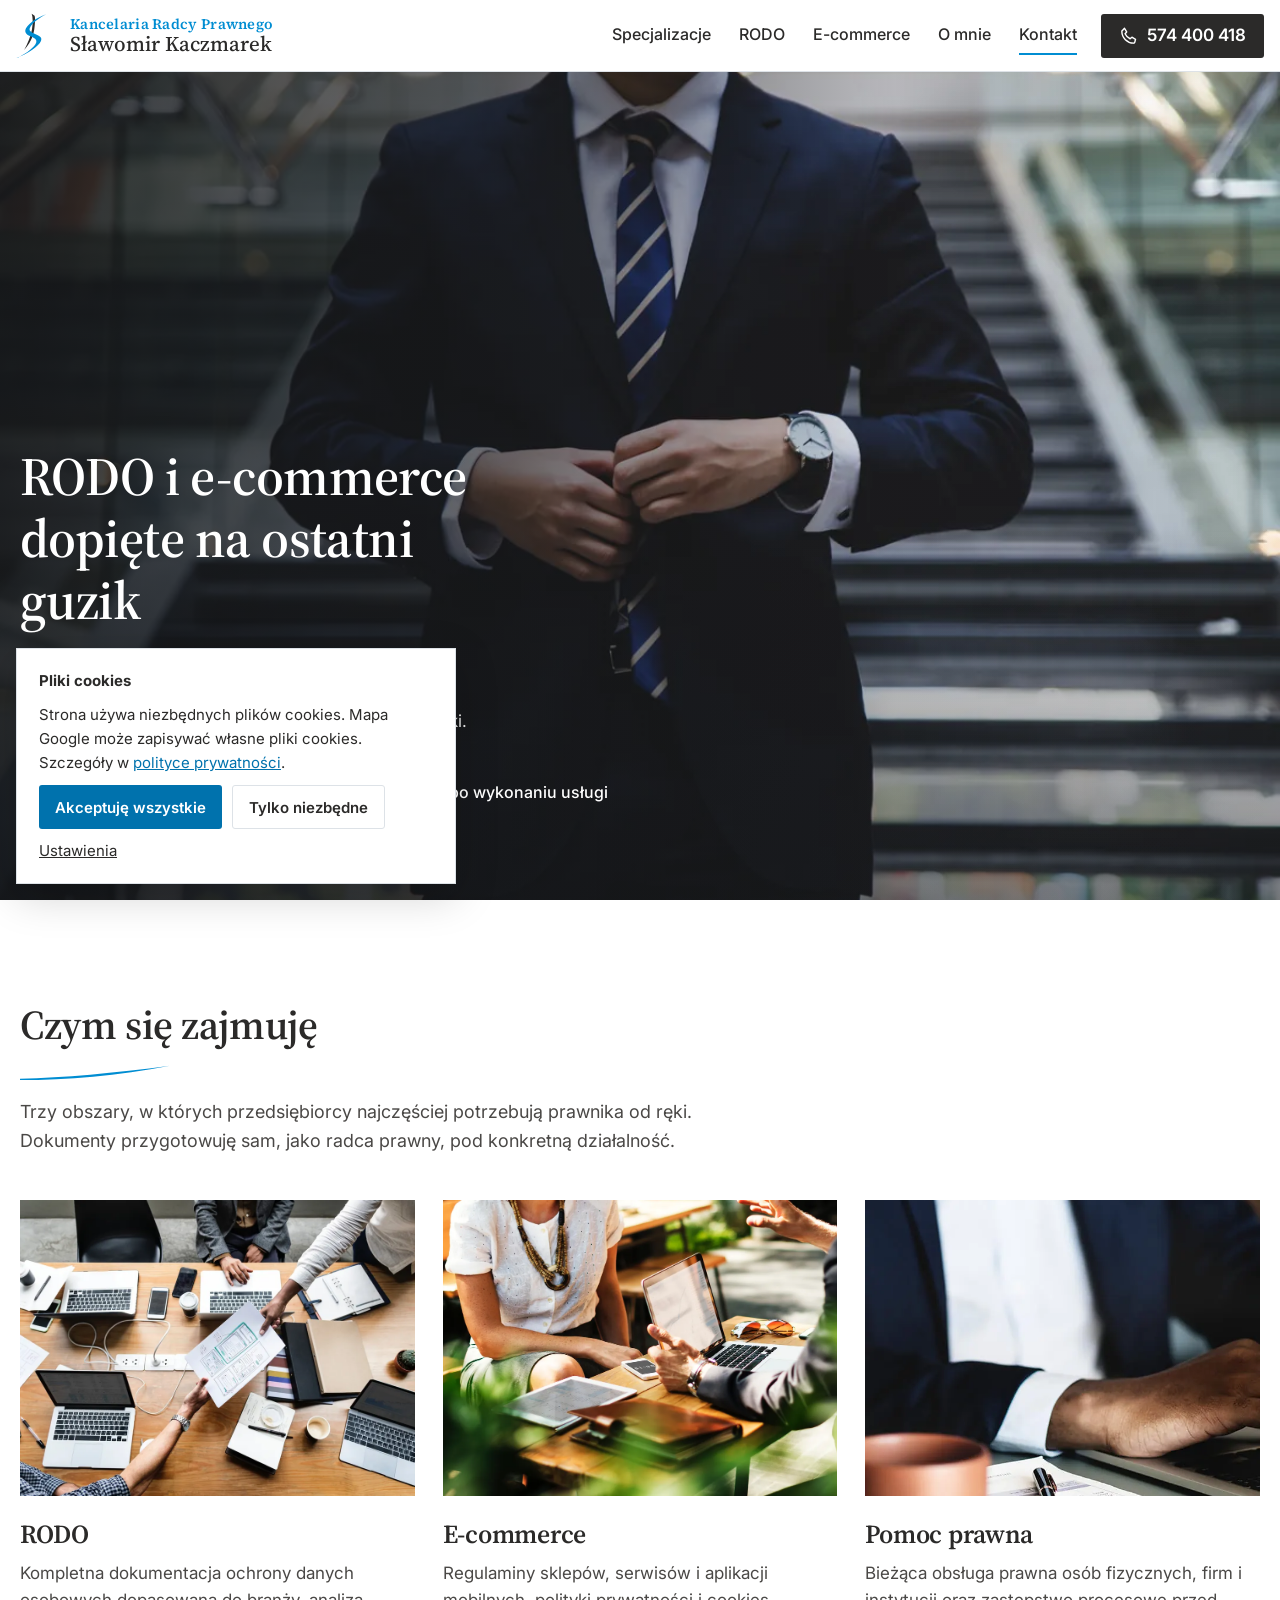
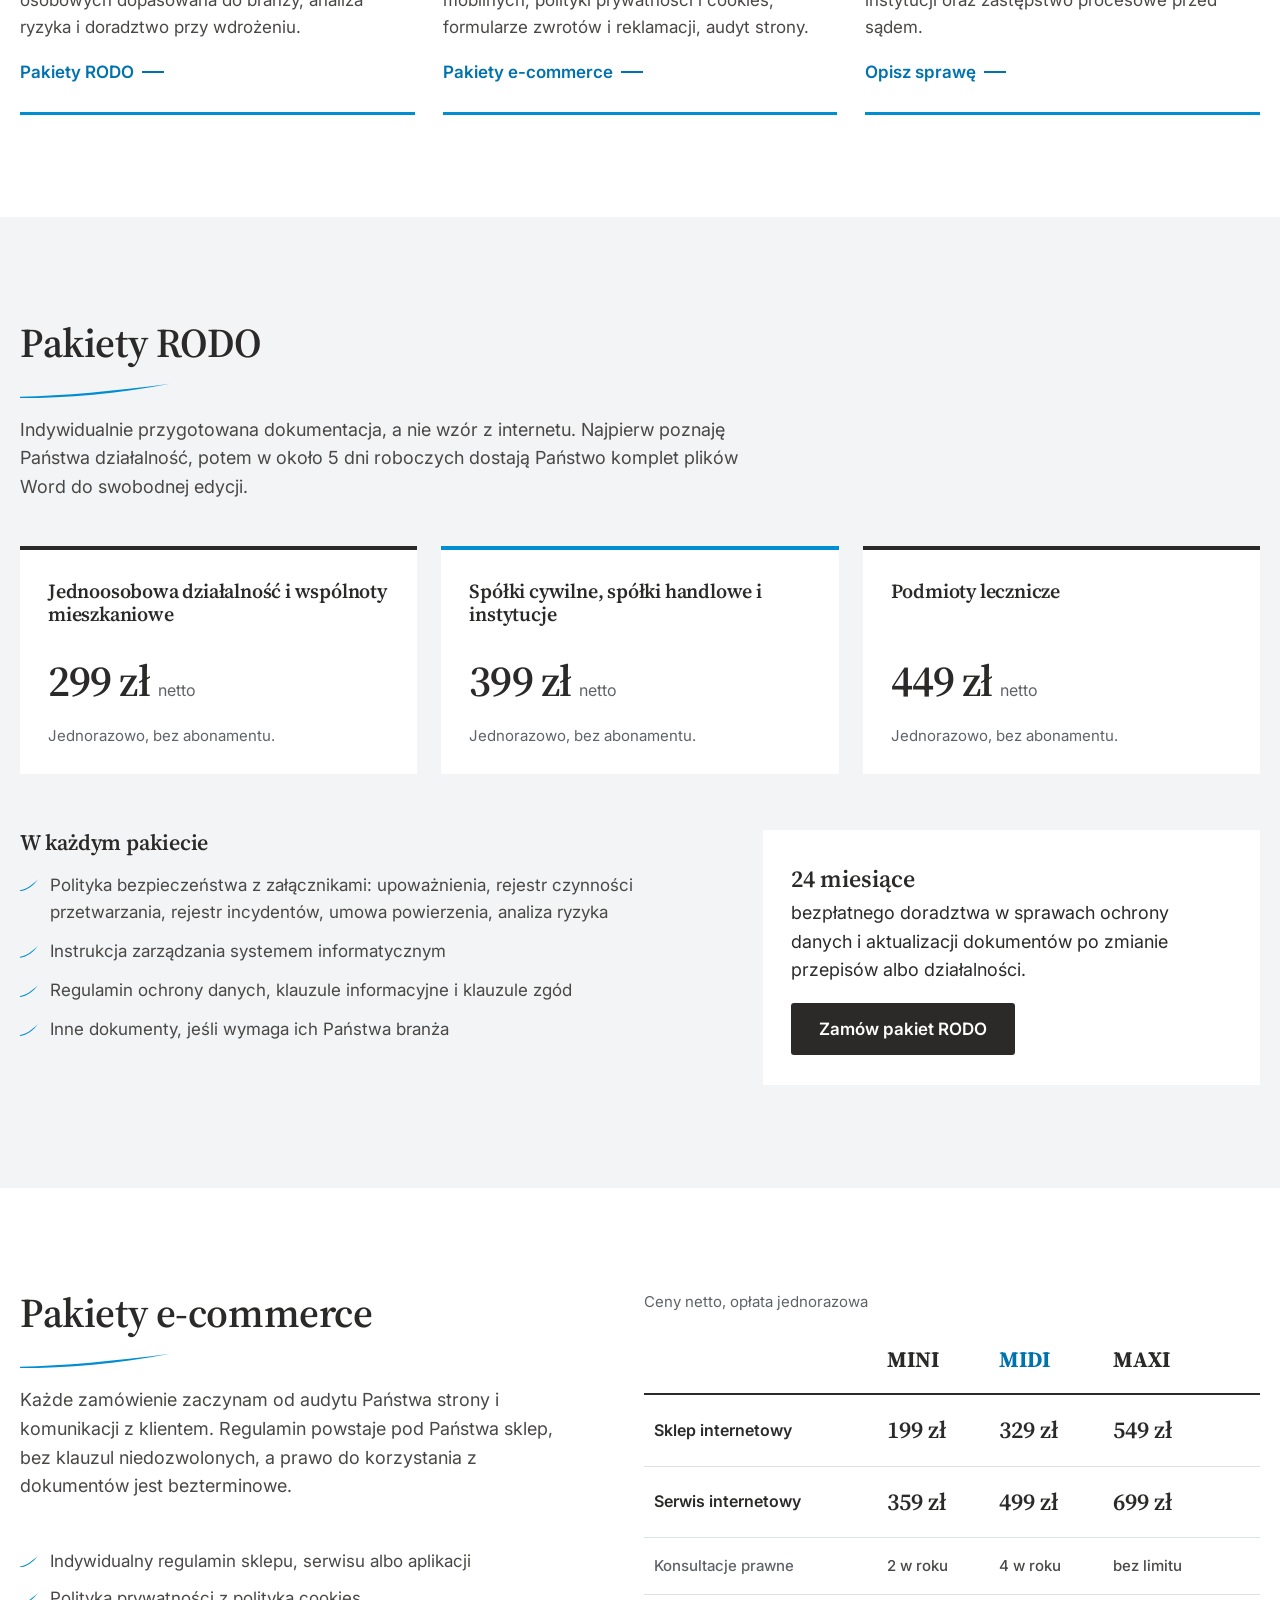
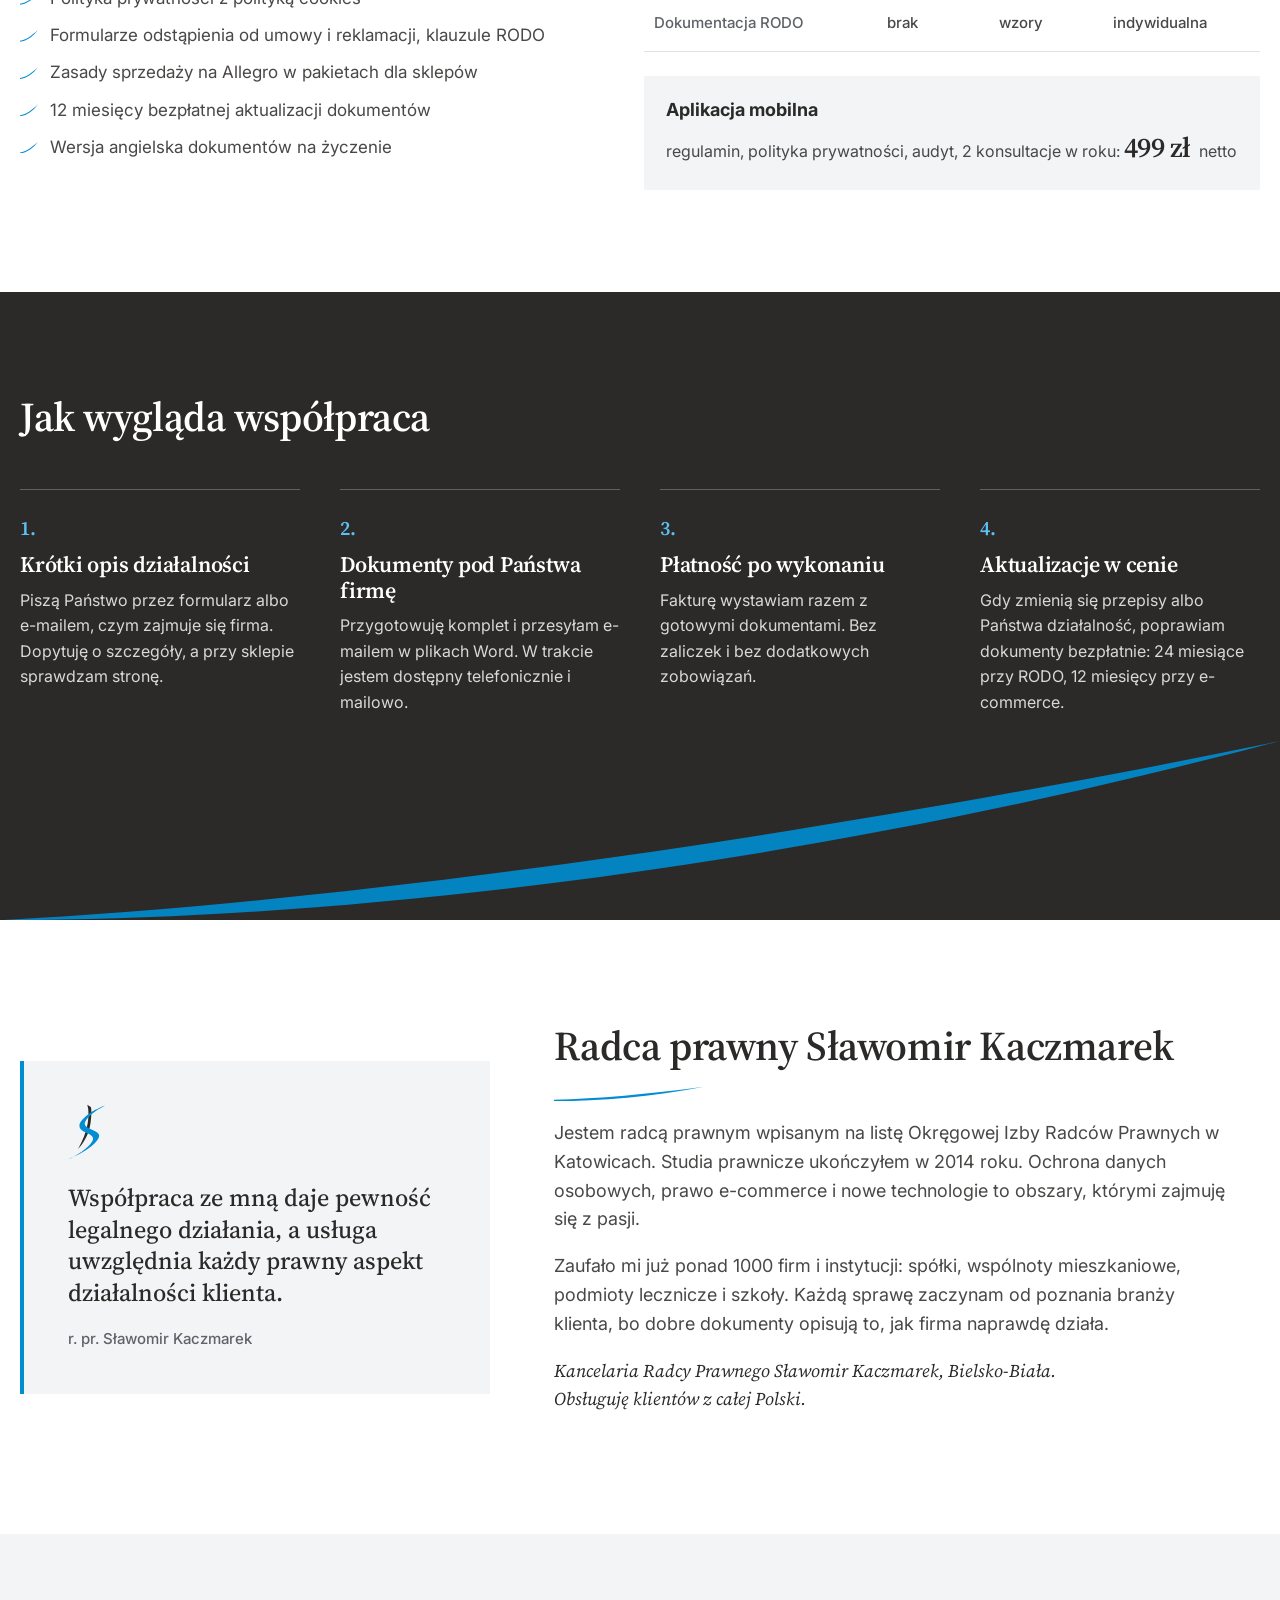
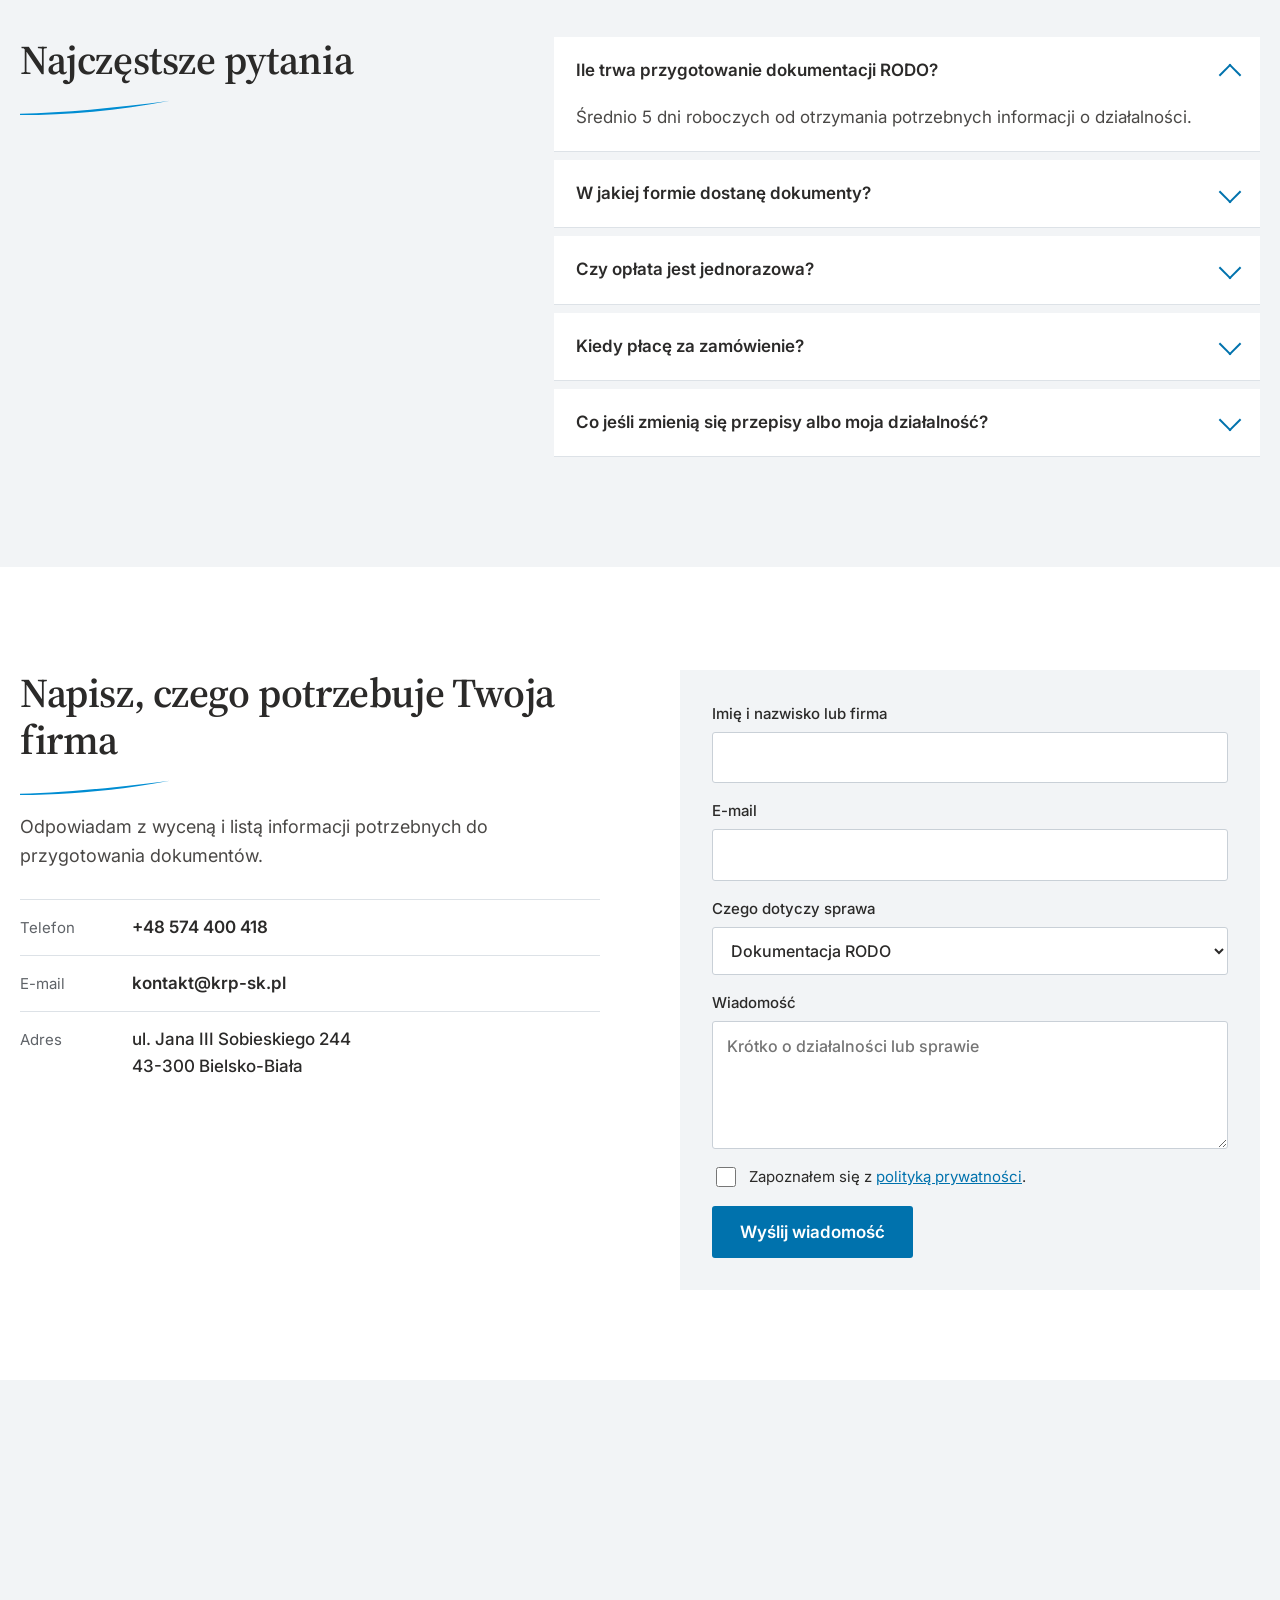
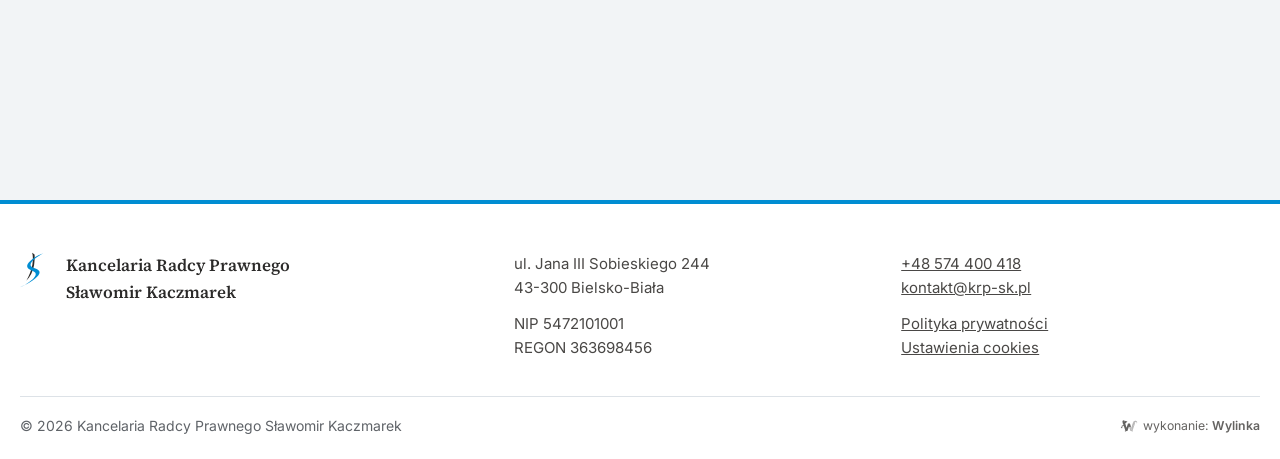
<file: index.html>
<!doctype html>
<html lang="pl">
<head>
<meta charset="utf-8">
<meta name="viewport" content="width=device-width, initial-scale=1">
<meta name="robots" content="noindex, nofollow">
<title>Kancelaria Radcy Prawnego Sławomir Kaczmarek - RODO i e-commerce, Bielsko-Biała</title>
<meta name="description" content="Radca prawny Sławomir Kaczmarek, Bielsko-Biała. Dokumentacja RODO, regulaminy sklepów, serwisów i aplikacji, bieżąca obsługa prawna firm z całej Polski.">
<meta name="theme-color" content="#2B2A29">
<link rel="icon" href="data:image/svg+xml,%3Csvg xmlns='http://www.w3.org/2000/svg' viewBox='0 0 550 561'%3E%3Cpath fill='%232B2A29' d='M196 2l36 24c9 14 8 92-4 172-17 104-62 186-126 256 44-80 84-170 98-258 12-78 12-150-4-194z'/%3E%3Cpath fill='%23008DD2' d='M378 10C300 50 196 118 172 184c-10 30 14 50 66 70 62 24 92 46 74 88C280 412 160 492 0 558l30-10c110-58 202-128 222-183 14-40-22-60-72-80-60-24-76-60-55-100C165 115 270 50 378 10z'/%3E%3C/svg%3E">
<link rel="preconnect" href="https://fonts.googleapis.com">
<link rel="preconnect" href="https://fonts.gstatic.com" crossorigin>
<link href="https://fonts.googleapis.com/css2?family=Inter:wght@400;500;600;700&family=Source+Serif+4:opsz,wght@8..60,500;8..60,600;8..60,700&display=swap" rel="stylesheet">
<link rel="preload" as="image" href="img/hero-mob.webp" media="(max-width: 760px)">
<link rel="preload" as="image" href="img/hero-2400.webp" media="(min-width: 761px)">
<link rel="stylesheet" href="style.css">
<style>
.wylinka-badge{display:inline-flex;align-items:center;gap:.4em;color:inherit;text-decoration:none;font-size:.875em;line-height:1;opacity:.85}
.wylinka-badge:hover,.wylinka-badge:focus-visible{opacity:1}
.wylinka-badge:focus-visible{outline:2px solid currentColor;outline-offset:3px;border-radius:2px}
.wylinka-badge svg{width:18px;height:18px;flex:none;overflow:visible}
.wylinka-badge b{font-weight:600}
.wylinka-badge .wy-old{opacity:.45;transform-origin:40px 30px;transition:transform .32s cubic-bezier(.3,.7,.4,1),opacity .32s ease-out}
.wylinka-badge .wy-pod{opacity:0;transition:opacity .2s ease-out .08s}
.wylinka-badge:hover .wy-old,.wylinka-badge:focus-visible .wy-old{transform:translate(9px,7px) rotate(9deg);opacity:0}
.wylinka-badge:hover .wy-pod,.wylinka-badge:focus-visible .wy-pod{opacity:1}
@media (prefers-reduced-motion:reduce){.wylinka-badge .wy-old,.wylinka-badge .wy-pod{transition:none}.wylinka-badge:hover .wy-old,.wylinka-badge:focus-visible .wy-old{transform:none;opacity:.45}.wylinka-badge:hover .wy-pod,.wylinka-badge:focus-visible .wy-pod{opacity:0}}
</style>
</head>
<body>
<svg width="0" height="0" style="position:absolute" aria-hidden="true">
  <defs>
    <symbol id="znak" viewBox="0 0 550 561">
      <path fill="#2B2A29" class="znak-k" d="M196 2l36 24c9 14 8 92-4 172-17 104-62 186-126 256 44-80 84-170 98-258 12-78 12-150-4-194z"/>
      <path fill="#008DD2" d="M378 10C300 50 196 118 172 184c-10 30 14 50 66 70 62 24 92 46 74 88C280 412 160 492 0 558l30-10c110-58 202-128 222-183 14-40-22-60-72-80-60-24-76-60-55-100C165 115 270 50 378 10z"/>
    </symbol>
    <symbol id="luk" viewBox="0 0 240 24"><path d="M0 22C70 20 150 13 240 1 156 17 76 24 0 24z" fill="currentColor"/></symbol>
  </defs>
</svg>

<header class="top" id="top">
  <div class="top-in">
    <a class="logo" href="#" aria-label="Kancelaria Radcy Prawnego Sławomir Kaczmarek, strona główna">
      <svg class="logo-znak" aria-hidden="true"><use href="#znak"/></svg>
      <span class="logo-txt"><span class="logo-1">Kancelaria Radcy Prawnego</span><span class="logo-2">Sławomir Kaczmarek</span></span>
    </a>
    <nav class="menu" id="menu" aria-label="Menu główne">
      <a href="#obszary">Specjalizacje</a>
      <a href="#rodo">RODO</a>
      <a href="#e-commerce">E-commerce</a>
      <a href="#o-mnie">O mnie</a>
      <a href="#kontakt">Kontakt</a>
      <a class="menu-tel" href="tel:+48574400418">574 400 418</a>
    </nav>
    <a class="top-tel" href="tel:+48574400418"><svg viewBox="0 0 24 24" aria-hidden="true"><path d="M6.6 2.8l2.6 4.3-1.9 2.2c1.2 2.7 3.3 4.8 6 6l2.2-1.9 4.3 2.6-.9 3.6c-.2.6-.8 1-1.4 1C9.8 20.4 3.6 14.2 3.4 6.5c0-.6.4-1.2 1-1.4z" fill="none" stroke="currentColor" stroke-width="1.7" stroke-linejoin="round"/></svg><span>574 400 418</span></a>
    <button class="burger" id="burger" aria-expanded="false" aria-controls="menu" aria-label="Otwórz menu"><span></span><span></span></button>
  </div>
</header>

<main>
<section class="hero" aria-labelledby="h1">
  <picture class="hero-foto">
    <source media="(max-width: 760px)" srcset="img/hero-mob.webp">
    <source media="(max-width: 1400px)" srcset="img/hero-1200.webp">
    <img src="img/hero-2400.webp" alt="Prawnik zapina marynarkę przed spotkaniem" width="2400" height="1600" fetchpriority="high">
  </picture>
  <div class="hero-in">
    <h1 id="h1">RODO i <span class="nw">e-commerce</span> dopięte na ostatni guzik</h1>
    <p class="lead">Radca prawny Sławomir Kaczmarek z Bielska-Białej. Dokumentacja RODO, regulaminy sklepów, serwisów i aplikacji oraz bieżąca obsługa prawna firm z całej Polski.</p>
    <div class="hero-cta">
      <a class="btn" id="hero-btn" href="#kontakt">Zapytaj o dokumenty</a>
      <p class="hero-note">Płatność dopiero po wykonaniu usługi</p>
    </div>
  </div>
</section>

<section class="obszary" id="obszary" aria-labelledby="h-obszary">
  <div class="wrap">
    <div class="sek-head">
      <h2 id="h-obszary">Czym się zajmuję</h2>
      <svg class="luk" aria-hidden="true"><use href="#luk"/></svg>
      <p>Trzy obszary, w których przedsiębiorcy najczęściej potrzebują prawnika od ręki. Dokumenty przygotowuję sam, jako radca prawny, pod konkretną działalność.</p>
    </div>
    <div class="karty" data-swipe>
      <article class="karta">
        <a href="#rodo" class="karta-foto"><img src="img/rodo.webp" alt="Dokumenty i laptopy na stole podczas pracy zespołu" width="1200" height="700" loading="lazy"></a>
        <div class="karta-tekst">
          <h3>RODO</h3>
          <p>Kompletna dokumentacja ochrony danych osobowych dopasowana do branży, analiza ryzyka i doradztwo przy wdrożeniu.</p>
          <a class="dalej" href="#rodo">Pakiety RODO</a>
        </div>
      </article>
      <article class="karta">
        <a href="#e-commerce" class="karta-foto"><img src="img/ecommerce.webp" alt="Rozmowa o sklepie internetowym przy laptopie" width="1200" height="763" loading="lazy"></a>
        <div class="karta-tekst">
          <h3>E-commerce</h3>
          <p>Regulaminy sklepów, serwisów i aplikacji mobilnych, polityki prywatności i cookies, formularze zwrotów i reklamacji, audyt strony.</p>
          <a class="dalej" href="#e-commerce">Pakiety e-commerce</a>
        </div>
      </article>
      <article class="karta">
        <a href="#kontakt" class="karta-foto"><img src="img/pomoc.webp" alt="Prawnik przy biurku z dokumentami" width="671" height="918" loading="lazy"></a>
        <div class="karta-tekst">
          <h3>Pomoc prawna</h3>
          <p>Bieżąca obsługa prawna osób fizycznych, firm i instytucji oraz zastępstwo procesowe przed sądem.</p>
          <a class="dalej" href="#kontakt">Opisz sprawę</a>
        </div>
      </article>
    </div>
  </div>
</section>

<section class="rodo" id="rodo" aria-labelledby="h-rodo">
  <div class="wrap">
    <div class="sek-head">
      <h2 id="h-rodo">Pakiety RODO</h2>
      <svg class="luk" aria-hidden="true"><use href="#luk"/></svg>
      <p>Indywidualnie przygotowana dokumentacja, a nie wzór z internetu. Najpierw poznaję Państwa działalność, potem w około 5 dni roboczych dostają Państwo komplet plików Word do swobodnej edycji.</p>
    </div>
    <div class="pakiety">
      <article class="pakiet">
        <h3>Jednoosobowa działalność i wspólnoty mieszkaniowe</h3>
        <p class="cena"><span class="kw">299 zł</span> netto</p>
        <p>Jednorazowo, bez abonamentu.</p>
      </article>
      <article class="pakiet">
        <h3>Spółki cywilne, spółki handlowe i instytucje</h3>
        <p class="cena"><span class="kw">399 zł</span> netto</p>
        <p>Jednorazowo, bez abonamentu.</p>
      </article>
      <article class="pakiet">
        <h3>Podmioty lecznicze</h3>
        <p class="cena"><span class="kw">449 zł</span> netto</p>
        <p>Jednorazowo, bez abonamentu.</p>
      </article>
    </div>
    <div class="rodo-dol">
      <div>
        <h3>W każdym pakiecie</h3>
        <ul class="lista">
          <li>Polityka bezpieczeństwa z załącznikami: upoważnienia, rejestr czynności przetwarzania, rejestr incydentów, umowa powierzenia, analiza ryzyka</li>
          <li>Instrukcja zarządzania systemem informatycznym</li>
          <li>Regulamin ochrony danych, klauzule informacyjne i klauzule zgód</li>
          <li>Inne dokumenty, jeśli wymaga ich Państwa branża</li>
        </ul>
      </div>
      <div class="plus">
        <p><strong>24 miesiące</strong> bezpłatnego doradztwa w sprawach ochrony danych i aktualizacji dokumentów po zmianie przepisów albo działalności.</p>
        <a class="btn btn-ciemny" href="#kontakt">Zamów pakiet RODO</a>
      </div>
    </div>
  </div>
</section>

<section class="ecom" id="e-commerce" aria-labelledby="h-ecom">
  <div class="wrap ecom-in">
    <div class="sek-head">
      <h2 id="h-ecom">Pakiety e-commerce</h2>
      <svg class="luk" aria-hidden="true"><use href="#luk"/></svg>
      <p>Każde zamówienie zaczynam od audytu Państwa strony i komunikacji z klientem. Regulamin powstaje pod Państwa sklep, bez klauzul niedozwolonych, a prawo do korzystania z dokumentów jest bezterminowe.</p>
    </div>
    <div class="tabela-box">
      <table class="tabela">
        <caption>Ceny netto, opłata jednorazowa</caption>
        <thead><tr><th scope="col"></th><th scope="col">MINI</th><th scope="col">MIDI</th><th scope="col">MAXI</th></tr></thead>
        <tbody>
          <tr><th scope="row">Sklep internetowy</th><td>199 zł</td><td>329 zł</td><td>549 zł</td></tr>
          <tr><th scope="row">Serwis internetowy</th><td>359 zł</td><td>499 zł</td><td>699 zł</td></tr>
          <tr class="maly"><th scope="row">Konsultacje prawne</th><td>2 w roku</td><td>4 w roku</td><td>bez limitu</td></tr>
          <tr class="maly"><th scope="row">Dokumentacja RODO</th><td>brak</td><td>wzory</td><td>indywidualna</td></tr>
        </tbody>
      </table>
      <p class="aplikacja"><strong>Aplikacja mobilna</strong> regulamin, polityka prywatności, audyt, 2 konsultacje w roku: <span class="kw">499 zł</span> netto</p>
    </div>
    <ul class="lista lista-2">
      <li>Indywidualny regulamin sklepu, serwisu albo aplikacji</li>
      <li>Polityka prywatności z polityką cookies</li>
      <li>Formularze odstąpienia od umowy i reklamacji, klauzule RODO</li>
      <li>Zasady sprzedaży na Allegro w pakietach dla sklepów</li>
      <li>12 miesięcy bezpłatnej aktualizacji dokumentów</li>
      <li>Wersja angielska dokumentów na życzenie</li>
    </ul>
  </div>
</section>

<section class="wspolpraca" id="wspolpraca" aria-labelledby="h-wsp">
  <svg class="wsp-luk" viewBox="0 0 1600 300" preserveAspectRatio="none" aria-hidden="true"><path d="M0 300C420 270 980 170 1600 0 1010 210 440 300 0 300z" fill="#008DD2"/></svg>
  <div class="wrap wsp-in">
    <h2 id="h-wsp">Jak wygląda współpraca</h2>
    <ol class="kroki">
      <li><h3>Krótki opis działalności</h3><p>Piszą Państwo przez formularz albo e-mailem, czym zajmuje się firma. Dopytuję o szczegóły, a przy sklepie sprawdzam stronę.</p></li>
      <li><h3>Dokumenty pod Państwa firmę</h3><p>Przygotowuję komplet i przesyłam e-mailem w plikach Word. W trakcie jestem dostępny telefonicznie i mailowo.</p></li>
      <li><h3>Płatność po wykonaniu</h3><p>Fakturę wystawiam razem z gotowymi dokumentami. Bez zaliczek i bez dodatkowych zobowiązań.</p></li>
      <li><h3>Aktualizacje w cenie</h3><p>Gdy zmienią się przepisy albo Państwa działalność, poprawiam dokumenty bezpłatnie: 24 miesiące przy RODO, 12 miesięcy przy e-commerce.</p></li>
    </ol>
  </div>
</section>

<section class="omnie" id="o-mnie" aria-labelledby="h-omnie">
  <div class="wrap omnie-in">
    <figure class="omnie-cytat">
      <svg class="cyt-znak" aria-hidden="true"><use href="#znak"/></svg>
      <blockquote>Współpraca ze mną daje pewność legalnego działania, a usługa uwzględnia każdy prawny aspekt działalności klienta.</blockquote>
      <figcaption>r. pr. Sławomir Kaczmarek</figcaption>
    </figure>
    <div class="omnie-tekst">
      <h2 id="h-omnie">Radca prawny Sławomir Kaczmarek</h2>
      <svg class="luk" aria-hidden="true"><use href="#luk"/></svg>
      <p>Jestem radcą prawnym wpisanym na listę Okręgowej Izby Radców Prawnych w Katowicach. Studia prawnicze ukończyłem w 2014 roku. Ochrona danych osobowych, prawo e-commerce i nowe technologie to obszary, którymi zajmuję się z pasji.</p>
      <p>Zaufało mi już ponad 1000 firm i instytucji: spółki, wspólnoty mieszkaniowe, podmioty lecznicze i szkoły. Każdą sprawę zaczynam od poznania branży klienta, bo dobre dokumenty opisują to, jak firma naprawdę działa.</p>
      <p class="podpis">Kancelaria Radcy Prawnego Sławomir Kaczmarek, Bielsko-Biała. Obsługuję klientów z całej Polski.</p>
    </div>
  </div>
</section>

<section class="pytania" id="pytania" aria-labelledby="h-pyt">
  <div class="wrap pyt-in">
    <div class="sek-head">
      <h2 id="h-pyt">Najczęstsze pytania</h2>
      <svg class="luk" aria-hidden="true"><use href="#luk"/></svg>
    </div>
    <div class="faq">
      <details open><summary>Ile trwa przygotowanie dokumentacji RODO?</summary><p>Średnio 5 dni roboczych od otrzymania potrzebnych informacji o działalności.</p></details>
      <details><summary>W jakiej formie dostanę dokumenty?</summary><p>E-mailem, w plikach Word, które można swobodnie edytować.</p></details>
      <details><summary>Czy opłata jest jednorazowa?</summary><p>Tak. Płacą Państwo tylko kwotę z oferty, bez abonamentu i innych zobowiązań.</p></details>
      <details><summary>Kiedy płacę za zamówienie?</summary><p>Po realizacji, na podstawie faktury przesłanej razem z gotowym kompletem dokumentów.</p></details>
      <details><summary>Co jeśli zmienią się przepisy albo moja działalność?</summary><p>Dokumentacja RODO jest objęta 24-miesięczną bezpłatną aktualizacją, dokumenty e-commerce 12-miesięczną, z możliwością przedłużenia.</p></details>
    </div>
  </div>
</section>

<section class="kontakt" id="kontakt" aria-labelledby="h-kontakt">
  <div class="wrap kontakt-in">
    <div class="kontakt-dane">
      <h2 id="h-kontakt">Napisz, czego potrzebuje Twoja firma</h2>
      <svg class="luk" aria-hidden="true"><use href="#luk"/></svg>
      <p>Odpowiadam z wyceną i listą informacji potrzebnych do przygotowania dokumentów.</p>
      <dl class="dane">
        <div><dt>Telefon</dt><dd><a href="tel:+48574400418">+48 574 400 418</a></dd></div>
        <div><dt>E-mail</dt><dd><a href="mailto:kontakt@krp-sk.pl">kontakt@krp-sk.pl</a></dd></div>
        <div><dt>Adres</dt><dd>ul. Jana III Sobieskiego 244<br>43-300 Bielsko-Biała</dd></div>
      </dl>
    </div>
    <form class="form" id="form" novalidate>
      <label>Imię i nazwisko lub firma<input type="text" name="imie" autocomplete="name" required></label>
      <label>E-mail<input type="email" name="email" autocomplete="email" required></label>
      <label>Czego dotyczy sprawa
        <select name="temat"><option>Dokumentacja RODO</option><option>Regulamin sklepu lub serwisu</option><option>Regulamin aplikacji mobilnej</option><option>Bieżąca obsługa prawna</option><option>Inna sprawa</option></select>
      </label>
      <label>Wiadomość<textarea name="wiadomosc" rows="4" placeholder="Krótko o działalności lub sprawie"></textarea></label>
      <label class="zgoda"><input type="checkbox" required> <span>Zapoznałem się z <a href="polityka-prywatnosci.html">polityką prywatności</a>.</span></label>
      <button class="btn" type="submit">Wyślij wiadomość</button>
      <p class="form-info" id="form-info" role="status" hidden></p>
    </form>
  </div>
  <div class="mapa" id="mapa">
    <iframe id="mapa-iframe" title="Mapa dojazdu: ul. Jana III Sobieskiego 244, Bielsko-Biała" src="https://www.google.com/maps?q=ul.+Jana+III+Sobieskiego+244,+43-300+Bielsko-Bia%C5%82a&amp;output=embed" referrerpolicy="no-referrer-when-downgrade"></iframe>
  </div>
</section>
</main>

<footer class="stopka">
  <div class="wrap stopka-in">
    <div class="st-firma">
      <svg class="st-znak" aria-hidden="true"><use href="#znak"/></svg>
      <p><strong>Kancelaria Radcy Prawnego<br>Sławomir Kaczmarek</strong></p>
    </div>
    <div class="st-kol">
      <p>ul. Jana III Sobieskiego 244<br>43-300 Bielsko-Biała</p>
      <p>NIP 5472101001<br>REGON 363698456</p>
    </div>
    <div class="st-kol">
      <p><a href="tel:+48574400418">+48 574 400 418</a><br><a href="mailto:kontakt@krp-sk.pl">kontakt@krp-sk.pl</a></p>
      <p><a href="polityka-prywatnosci.html">Polityka prywatności</a><br><button type="button" class="link-btn" id="cookies-ust">Ustawienia cookies</button></p>
    </div>
  </div>
  <div class="wrap stopka-dol">
    <span>© <span id="rok">2026</span> Kancelaria Radcy Prawnego Sławomir Kaczmarek</span>
    <a class="wylinka-badge" href="https://wylinka.pl/?utm_source=krp-sk.pl&amp;utm_medium=stopka&amp;utm_campaign=wykonanie" rel="noopener" title="Strona wykonana przez Wylinka"><svg viewBox="0 0 64 64" aria-hidden="true" focusable="false" fill="currentColor"><path d="M9.8 22.8l-1.2-7.9 2.2-3.7 15.5 4.6-.5 1.5-7.2 5.5 4.7 15.6 5-15.6 7 0 4.1 12.7-4.2-.9-2.6 1.8-.8-2.2-5.3 15.6-4.3 0 .4 .2-2.1 2.8-1.3-1.1 1.1-1.4-3.1 .2-.1-1.7 2.2-.1-5.7-16.5-4.8 .6-.8 3.1 0 .5-.3 .5 .8 2.2-1.6 .5-.4-1.3-.8 1.6-1.5-.8 .8-1.6-1.4 .6-.6-1.6 2.3-.8 .2-.4 1.3-4.8 5.9-.8-2.4-6.9zM15.2 13.7l-.1-.4-.4 .8-.1 .8 .1 1 .1 .4 .3 .7 .3-.9 .1-.7 0-.8z"/><path class="wy-pod" d="M37.1 49.8l-4.5-13.3 2.6-1.8 4.2 .9 .9 2.8 3-9.7 0-.5 .1-.8 3.2-8.4 .5-1 .6-1 .9-1.1 1.3-1 1.1-.7 1.4-.5 1.4-.3 .7 0 .9 0 1.2 .3 1.4 .6 .8 .5 .7 .7 .6 .7 .5 .9 .3 .9 .1 .9 0 .8-.2 .9-.5 .9-.5 .6-.7 .5-.7 .3-.1-.1 0-.1 .5-.5 .3-.7 .2-.5 0-.6-.1-.6-.3-.7-.4-.5-.4-.4-.5-.3-.6-.3-.7 0-.7 .1-.6 .1-.5 .4-.5 .5-.3 .5-.2 .7-.1 1.5-1.4 5.1-.8 3.3-.3 .7-.5 .7-6 17.5 1.9 .1-.1 1.7-3.1-.2 1.1 1.4-1.3 1.1-2.1-2.8 .4-.2z"/><path class="wy-old" d="M40.8 50l.4-.2-4.1 0-4.2-12.5 2.5-1.7 4.3 .9 .6 1.9 .6-1.6 0-.3 2.4-7.8 0-.5 .1-.8 3.2-8.4 .4-.8 .6-.9 .9-1.2 .9-.9 1.3-.8 1.4-.6 1.2-.3 1.4-.1 1.3 .1 .6 .2 .8 .3 1.1 .6 .9 .7 .7 .9 .5 .9 .3 .9 .1 1.1-.1 .9-.3 .9-.4 .7-.6 .7-.6 .4-.6 .2-.1-.1 0-.1 .5-.5 .3-.7 .2-.5 0-.5-.1-.6-.2-.6-.3-.5-.4-.5-.5-.3-.6-.3-.7-.1-.6 0-.6 .1-.6 .3-.6 .5-.3 .4-.2 .5-.1 .5-.1 1.5-1.4 5.1-.8 3.3-.3 .7-.5 .7-6 17.5 1.9 .1-.1 1.7-3.1-.2 1.1 1.4-1.3 1.1zM49.6 17.1l.6 1.7-1.5 1.9 .4 .4 1.8-2.1-.7-2.1zM48.1 28.3l.5 1.8-1.7 1.8 .4 .4 1.9-2-.6-2.2zM37.9 41.7l1.7-1.5-.4-.4-1.7 1.4zM42.6 38.7l-1.5 2.8 1.1 2-1.3 2.6 .5 .2 1.5-2.8-1.1-2 1.4-2.5z"/></svg><span>wykonanie: <b>Wylinka</b></span></a>
  </div>
</footer>

<div class="mob-pasek" id="mob-pasek" aria-hidden="true">
  <a href="tel:+48574400418" tabindex="-1">Zadzwoń</a>
  <a href="#kontakt" class="mp-btn" tabindex="-1">Zapytaj o dokumenty</a>
</div>

<div class="cookies" id="cookies" role="dialog" aria-labelledby="ck-h" hidden>
  <p id="ck-h"><strong>Pliki cookies</strong></p>
  <p>Strona używa niezbędnych plików cookies. Mapa Google może zapisywać własne pliki cookies. Szczegóły w <a href="polityka-prywatnosci.html#cookies">polityce prywatności</a>.</p>
  <div class="ck-opcje" id="ck-opcje" hidden>
    <label><input type="checkbox" checked disabled> Niezbędne</label>
    <label><input type="checkbox" id="ck-zew" checked> Zewnętrzne (mapa Google)</label>
  </div>
  <div class="ck-btn">
    <button type="button" class="btn" id="ck-all">Akceptuję wszystkie</button>
    <button type="button" class="btn btn-jasny" id="ck-min">Tylko niezbędne</button>
    <button type="button" class="link-btn" id="ck-set">Ustawienia</button>
  </div>
</div>

<script src="app.js" defer></script>
</body>
</html>
</file>
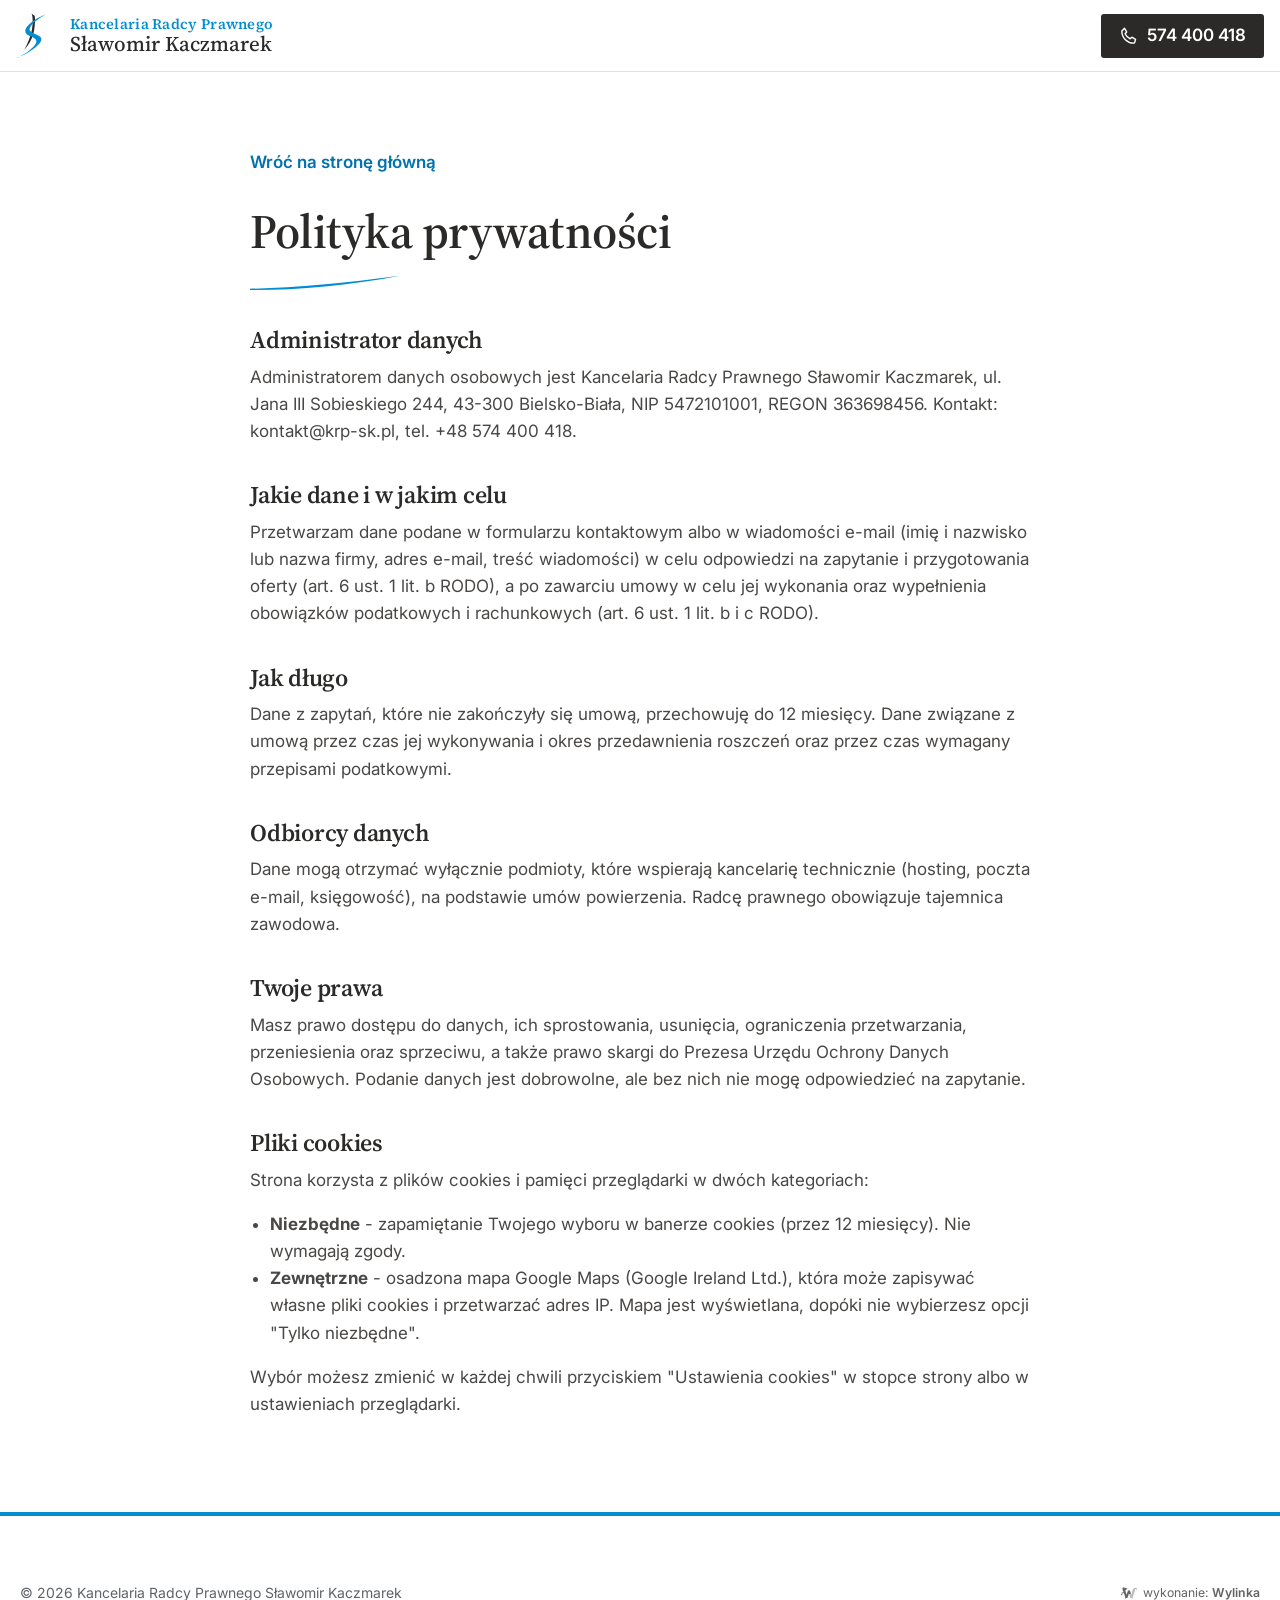
<file: polityka-prywatnosci.html>
<!doctype html>
<html lang="pl">
<head>
<meta charset="utf-8">
<meta name="viewport" content="width=device-width, initial-scale=1">
<meta name="robots" content="noindex, nofollow">
<title>Polityka prywatności - Kancelaria Radcy Prawnego Sławomir Kaczmarek</title>
<link rel="icon" href="data:image/svg+xml,%3Csvg xmlns='http://www.w3.org/2000/svg' viewBox='0 0 550 561'%3E%3Cpath fill='%232B2A29' d='M196 2l36 24c9 14 8 92-4 172-17 104-62 186-126 256 44-80 84-170 98-258 12-78 12-150-4-194z'/%3E%3Cpath fill='%23008DD2' d='M378 10C300 50 196 118 172 184c-10 30 14 50 66 70 62 24 92 46 74 88C280 412 160 492 0 558l30-10c110-58 202-128 222-183 14-40-22-60-72-80-60-24-76-60-55-100C165 115 270 50 378 10z'/%3E%3C/svg%3E">
<link rel="preconnect" href="https://fonts.googleapis.com">
<link rel="preconnect" href="https://fonts.gstatic.com" crossorigin>
<link href="https://fonts.googleapis.com/css2?family=Inter:wght@400;500;600;700&family=Source+Serif+4:opsz,wght@8..60,500;8..60,600;8..60,700&display=swap" rel="stylesheet">
<link rel="stylesheet" href="style.css">
<style>
.doc{padding:clamp(48px,6vw,88px) 0}
.doc .wrap{max-width:780px}
.doc h1{font-size:clamp(32px,4vw,48px);margin-bottom:8px}
.doc h2{font-size:24px;margin:36px 0 10px}
.doc p,.doc li{color:var(--ink-2)}
.doc ul{padding-left:20px}
.wroc{display:inline-block;margin-bottom:28px;font-weight:600;text-decoration:none}
</style>
<style>
.wylinka-badge{display:inline-flex;align-items:center;gap:.4em;color:inherit;text-decoration:none;font-size:.875em;line-height:1;opacity:.85}
.wylinka-badge:hover,.wylinka-badge:focus-visible{opacity:1}
.wylinka-badge:focus-visible{outline:2px solid currentColor;outline-offset:3px;border-radius:2px}
.wylinka-badge svg{width:18px;height:18px;flex:none;overflow:visible}
.wylinka-badge b{font-weight:600}
.wylinka-badge .wy-old{opacity:.45;transform-origin:40px 30px;transition:transform .32s cubic-bezier(.3,.7,.4,1),opacity .32s ease-out}
.wylinka-badge .wy-pod{opacity:0;transition:opacity .2s ease-out .08s}
.wylinka-badge:hover .wy-old,.wylinka-badge:focus-visible .wy-old{transform:translate(9px,7px) rotate(9deg);opacity:0}
.wylinka-badge:hover .wy-pod,.wylinka-badge:focus-visible .wy-pod{opacity:1}
@media (prefers-reduced-motion:reduce){.wylinka-badge .wy-old,.wylinka-badge .wy-pod{transition:none}.wylinka-badge:hover .wy-old,.wylinka-badge:focus-visible .wy-old{transform:none;opacity:.45}.wylinka-badge:hover .wy-pod,.wylinka-badge:focus-visible .wy-pod{opacity:0}}
</style>
</head>
<body>
<svg width="0" height="0" style="position:absolute" aria-hidden="true"><defs>
  <symbol id="znak" viewBox="0 0 550 561"><path fill="#2B2A29" d="M196 2l36 24c9 14 8 92-4 172-17 104-62 186-126 256 44-80 84-170 98-258 12-78 12-150-4-194z"/><path fill="#008DD2" d="M378 10C300 50 196 118 172 184c-10 30 14 50 66 70 62 24 92 46 74 88C280 412 160 492 0 558l30-10c110-58 202-128 222-183 14-40-22-60-72-80-60-24-76-60-55-100C165 115 270 50 378 10z"/></symbol>
  <symbol id="luk" viewBox="0 0 240 24"><path d="M0 22C70 20 150 13 240 1 156 17 76 24 0 24z" fill="currentColor"/></symbol>
</defs></svg>
<header class="top">
  <div class="top-in">
    <a class="logo" href="index.html" aria-label="Kancelaria Radcy Prawnego Sławomir Kaczmarek, strona główna">
      <svg class="logo-znak" aria-hidden="true"><use href="#znak"/></svg>
      <span class="logo-txt"><span class="logo-1">Kancelaria Radcy Prawnego</span><span class="logo-2">Sławomir Kaczmarek</span></span>
    </a>
    <a class="top-tel" href="tel:+48574400418" style="margin-left:auto"><svg viewBox="0 0 24 24" aria-hidden="true"><path d="M6.6 2.8l2.6 4.3-1.9 2.2c1.2 2.7 3.3 4.8 6 6l2.2-1.9 4.3 2.6-.9 3.6c-.2.6-.8 1-1.4 1C9.8 20.4 3.6 14.2 3.4 6.5c0-.6.4-1.2 1-1.4z" fill="none" stroke="currentColor" stroke-width="1.7" stroke-linejoin="round"/></svg><span>574 400 418</span></a>
  </div>
</header>
<main class="doc">
  <div class="wrap">
    <a class="wroc" href="index.html">Wróć na stronę główną</a>
    <h1>Polityka prywatności</h1>
    <svg class="luk" aria-hidden="true"><use href="#luk"/></svg>
    <h2>Administrator danych</h2>
    <p>Administratorem danych osobowych jest Kancelaria Radcy Prawnego Sławomir Kaczmarek, ul. Jana III Sobieskiego 244, 43-300 Bielsko-Biała, NIP 5472101001, REGON 363698456. Kontakt: kontakt@krp-sk.pl, tel. +48 574 400 418.</p>
    <h2>Jakie dane i w jakim celu</h2>
    <p>Przetwarzam dane podane w formularzu kontaktowym albo w wiadomości e-mail (imię i nazwisko lub nazwa firmy, adres e-mail, treść wiadomości) w celu odpowiedzi na zapytanie i przygotowania oferty (art. 6 ust. 1 lit. b RODO), a po zawarciu umowy w celu jej wykonania oraz wypełnienia obowiązków podatkowych i rachunkowych (art. 6 ust. 1 lit. b i c RODO).</p>
    <h2>Jak długo</h2>
    <p>Dane z zapytań, które nie zakończyły się umową, przechowuję do 12 miesięcy. Dane związane z umową przez czas jej wykonywania i okres przedawnienia roszczeń oraz przez czas wymagany przepisami podatkowymi.</p>
    <h2>Odbiorcy danych</h2>
    <p>Dane mogą otrzymać wyłącznie podmioty, które wspierają kancelarię technicznie (hosting, poczta e-mail, księgowość), na podstawie umów powierzenia. Radcę prawnego obowiązuje tajemnica zawodowa.</p>
    <h2>Twoje prawa</h2>
    <p>Masz prawo dostępu do danych, ich sprostowania, usunięcia, ograniczenia przetwarzania, przeniesienia oraz sprzeciwu, a także prawo skargi do Prezesa Urzędu Ochrony Danych Osobowych. Podanie danych jest dobrowolne, ale bez nich nie mogę odpowiedzieć na zapytanie.</p>
    <h2 id="cookies">Pliki cookies</h2>
    <p>Strona korzysta z plików cookies i pamięci przeglądarki w dwóch kategoriach:</p>
    <ul>
      <li><strong>Niezbędne</strong> - zapamiętanie Twojego wyboru w banerze cookies (przez 12 miesięcy). Nie wymagają zgody.</li>
      <li><strong>Zewnętrzne</strong> - osadzona mapa Google Maps (Google Ireland Ltd.), która może zapisywać własne pliki cookies i przetwarzać adres IP. Mapa jest wyświetlana, dopóki nie wybierzesz opcji "Tylko niezbędne".</li>
    </ul>
    <p>Wybór możesz zmienić w każdej chwili przyciskiem "Ustawienia cookies" w stopce strony albo w ustawieniach przeglądarki.</p>
  </div>
</main>
<footer class="stopka">
  <div class="wrap stopka-dol" style="border-top:0;margin-top:0">
    <span>© <span id="rok">2026</span> Kancelaria Radcy Prawnego Sławomir Kaczmarek</span>
    <a class="wylinka-badge" href="https://wylinka.pl/?utm_source=krp-sk.pl&amp;utm_medium=stopka&amp;utm_campaign=wykonanie" rel="noopener" title="Strona wykonana przez Wylinka"><svg viewBox="0 0 64 64" aria-hidden="true" focusable="false" fill="currentColor"><path d="M9.8 22.8l-1.2-7.9 2.2-3.7 15.5 4.6-.5 1.5-7.2 5.5 4.7 15.6 5-15.6 7 0 4.1 12.7-4.2-.9-2.6 1.8-.8-2.2-5.3 15.6-4.3 0 .4 .2-2.1 2.8-1.3-1.1 1.1-1.4-3.1 .2-.1-1.7 2.2-.1-5.7-16.5-4.8 .6-.8 3.1 0 .5-.3 .5 .8 2.2-1.6 .5-.4-1.3-.8 1.6-1.5-.8 .8-1.6-1.4 .6-.6-1.6 2.3-.8 .2-.4 1.3-4.8 5.9-.8-2.4-6.9zM15.2 13.7l-.1-.4-.4 .8-.1 .8 .1 1 .1 .4 .3 .7 .3-.9 .1-.7 0-.8z"/><path class="wy-pod" d="M37.1 49.8l-4.5-13.3 2.6-1.8 4.2 .9 .9 2.8 3-9.7 0-.5 .1-.8 3.2-8.4 .5-1 .6-1 .9-1.1 1.3-1 1.1-.7 1.4-.5 1.4-.3 .7 0 .9 0 1.2 .3 1.4 .6 .8 .5 .7 .7 .6 .7 .5 .9 .3 .9 .1 .9 0 .8-.2 .9-.5 .9-.5 .6-.7 .5-.7 .3-.1-.1 0-.1 .5-.5 .3-.7 .2-.5 0-.6-.1-.6-.3-.7-.4-.5-.4-.4-.5-.3-.6-.3-.7 0-.7 .1-.6 .1-.5 .4-.5 .5-.3 .5-.2 .7-.1 1.5-1.4 5.1-.8 3.3-.3 .7-.5 .7-6 17.5 1.9 .1-.1 1.7-3.1-.2 1.1 1.4-1.3 1.1-2.1-2.8 .4-.2z"/><path class="wy-old" d="M40.8 50l.4-.2-4.1 0-4.2-12.5 2.5-1.7 4.3 .9 .6 1.9 .6-1.6 0-.3 2.4-7.8 0-.5 .1-.8 3.2-8.4 .4-.8 .6-.9 .9-1.2 .9-.9 1.3-.8 1.4-.6 1.2-.3 1.4-.1 1.3 .1 .6 .2 .8 .3 1.1 .6 .9 .7 .7 .9 .5 .9 .3 .9 .1 1.1-.1 .9-.3 .9-.4 .7-.6 .7-.6 .4-.6 .2-.1-.1 0-.1 .5-.5 .3-.7 .2-.5 0-.5-.1-.6-.2-.6-.3-.5-.4-.5-.5-.3-.6-.3-.7-.1-.6 0-.6 .1-.6 .3-.6 .5-.3 .4-.2 .5-.1 .5-.1 1.5-1.4 5.1-.8 3.3-.3 .7-.5 .7-6 17.5 1.9 .1-.1 1.7-3.1-.2 1.1 1.4-1.3 1.1zM49.6 17.1l.6 1.7-1.5 1.9 .4 .4 1.8-2.1-.7-2.1zM48.1 28.3l.5 1.8-1.7 1.8 .4 .4 1.9-2-.6-2.2zM37.9 41.7l1.7-1.5-.4-.4-1.7 1.4zM42.6 38.7l-1.5 2.8 1.1 2-1.3 2.6 .5 .2 1.5-2.8-1.1-2 1.4-2.5z"/></svg><span>wykonanie: <b>Wylinka</b></span></a>
  </div>
</footer>
<script>document.getElementById('rok').textContent=new Date().getFullYear();</script>
</body>
</html>
</file>
<file: style.css>
:root{
  --blue:#008DD2; --blue-d:#0072AD; --ink:#2B2A29; --ink-2:#4A4846; --mute:#5F6368;
  --gray:#F2F4F6; --line:#DDE2E7; --white:#FFFFFF;
  --serif:"Source Serif 4", Georgia, "Times New Roman", serif;
  --sans:Inter, system-ui, -apple-system, "Segoe UI", Roboto, sans-serif;
  --hh:72px;
  --wrap:min(1240px, calc(100% - 32px));
}
*{box-sizing:border-box}
[hidden]{display:none!important}
.nw{white-space:nowrap}
html{scroll-behavior:smooth;scroll-padding-top:calc(var(--hh) + 8px);-webkit-text-size-adjust:100%}
body{margin:0;background:var(--white);color:var(--ink);font:400 17px/1.6 var(--sans);overflow-x:hidden}
img{max-width:100%;display:block}
a{color:var(--blue-d)}
h1,h2,h3{font-family:var(--serif);font-weight:600;line-height:1.15;margin:0;color:var(--ink);letter-spacing:-.01em}
h2{font-size:clamp(30px,3.2vw,46px)}
h3{font-size:22px}
p{margin:0 0 1em}
.wrap{width:var(--wrap);margin:0 auto}
.luk{display:block;width:150px;height:15px;color:var(--blue);margin:16px 0 18px}

/* przyciski */
.btn{display:inline-flex;align-items:center;justify-content:center;min-height:52px;padding:0 28px;background:var(--blue-d);color:#fff;border:0;border-radius:3px;font:600 17px/1 var(--sans);text-decoration:none;cursor:pointer;transition:background .2s}
.btn:hover{background:#005F90}
.btn:focus-visible{outline:3px solid var(--blue);outline-offset:3px}
.btn-ciemny{background:var(--ink)}
.btn-ciemny:hover{background:#111}
.btn-jasny{background:#fff;color:var(--ink);border:1px solid var(--line)}
.btn-jasny:hover{background:var(--gray)}
.link-btn{background:none;border:0;padding:0;font:inherit;color:inherit;text-decoration:underline;cursor:pointer}

/* nagłówek */
.top{position:sticky;top:0;z-index:50;background:#fff;border-bottom:1px solid var(--line);height:var(--hh)}
.top-in{width:min(1400px,calc(100% - 32px));margin:0 auto;height:100%;display:flex;align-items:center;gap:24px}
.logo{display:flex;align-items:center;gap:10px;text-decoration:none;color:var(--ink);min-width:0}
.logo-znak{width:44px;height:46px;flex:none}
.logo-txt{display:flex;flex-direction:column;font-family:var(--serif);line-height:1.12;min-width:0}
.logo-1{color:var(--blue);font-weight:600;font-size:14.5px;letter-spacing:.02em}
.logo-2{font-size:21px;font-weight:500;white-space:nowrap}
.menu{display:flex;align-items:center;gap:28px;margin-left:auto}
.menu a{color:var(--ink);text-decoration:none;font-weight:500;font-size:16px;padding:6px 0;border-bottom:2px solid transparent}
.menu a:hover,.menu a.akt{border-bottom-color:var(--blue)}
.menu .menu-tel{display:none}
.top-tel{display:flex;align-items:center;gap:8px;color:#fff;background:var(--ink);text-decoration:none;font-weight:600;padding:0 18px;height:44px;border-radius:3px;white-space:nowrap}
.top-tel svg{width:20px;height:20px}
.burger{display:none}

/* hero */
.hero{padding:0;position:relative;min-height:calc(100svh - var(--hh));display:flex;flex-direction:column;justify-content:flex-end;overflow:hidden;background:#1d1f22}
.hero-foto{position:absolute;inset:0}
.hero-foto img{width:100%;height:100%;object-fit:cover;object-position:60% 40%}
.hero::after{content:"";position:absolute;inset:0;background:linear-gradient(90deg,rgba(20,22,25,.86) 0%,rgba(20,22,25,.62) 38%,rgba(20,22,25,.08) 70%,rgba(20,22,25,0) 100%),linear-gradient(0deg,rgba(20,22,25,.55),rgba(20,22,25,0) 45%)}
.hero-in{position:relative;z-index:2;width:var(--wrap);margin:0 auto;padding:48px 0 clamp(48px,9vh,110px)}
.hero h1{color:#fff;font-size:clamp(40px,4.2vw,72px);max-width:17ch;font-weight:600}
.lead{color:rgba(255,255,255,.9);font-size:clamp(17px,1.3vw,21px);max-width:44ch;margin:22px 0 0}
.hero-cta{display:flex;flex-wrap:wrap;align-items:center;gap:14px 24px;margin-top:32px}
.hero-cta .btn{background:var(--blue-d)}
.hero-note{margin:0;color:#fff;font-weight:500;font-size:16px;display:flex;align-items:center;gap:10px}
.hero-note::before{content:"";width:34px;height:4px;background:var(--blue);border-radius:0 4px 4px 0;clip-path:polygon(0 0,100% 40%,100% 60%,0 100%)}

/* sekcje */
section{padding:clamp(64px,8vw,120px) 0}
.sek-head{max-width:720px;margin-bottom:44px}
.sek-head p{color:var(--ink-2);font-size:18px;margin:0}

.karty{display:grid;grid-template-columns:repeat(3,minmax(0,1fr));gap:28px}
.karta{display:flex;flex-direction:column;background:#fff;border-bottom:3px solid var(--blue);min-width:0}
.karta-foto{display:block;aspect-ratio:4/3;overflow:hidden}
.karta-foto img{width:100%;height:100%;object-fit:cover;transition:transform .5s}
.karta:hover .karta-foto img{transform:scale(1.03)}
.karta-tekst{padding:24px 0 26px}
.karta-tekst h3{font-size:26px;margin-bottom:10px}
.karta-tekst p{color:var(--ink-2)}
.dalej{font-weight:600;text-decoration:none;display:inline-flex;align-items:center;gap:8px}
.dalej::after{content:"";width:22px;height:2px;background:currentColor;transition:width .2s}
.dalej:hover::after{width:32px}

.rodo{background:var(--gray)}
.pakiety{display:grid;grid-template-columns:repeat(3,minmax(0,1fr));gap:24px}
.pakiet{background:#fff;padding:30px 28px 26px;border-top:4px solid var(--ink);min-width:0}
.pakiet:nth-child(2){border-top-color:var(--blue)}
.pakiet h3{font-size:20px;min-height:2.3em}
.cena{margin:20px 0 8px;color:var(--mute);font-size:16px}
.kw{font-family:var(--serif);font-size:44px;font-weight:600;color:var(--ink);letter-spacing:-.02em;margin-right:4px}
.pakiet p:last-child{margin:0;color:var(--mute);font-size:15px}
.rodo-dol{display:grid;grid-template-columns:minmax(0,1.4fr) minmax(0,1fr);gap:48px;margin-top:56px;align-items:start}
.rodo-dol h3{margin-bottom:16px}
.lista{list-style:none;margin:0;padding:0}
.lista li{position:relative;padding-left:30px;margin-bottom:12px;color:var(--ink-2)}
.lista li::before{content:"";position:absolute;left:0;top:.45em;width:18px;height:12px;background:var(--blue);clip-path:path("M0 11C6 10 12 6 18 0 13 7 7 11 0 12z")}
.plus{background:#fff;padding:30px 28px}
.plus p{font-size:18px}
.plus strong{font-family:var(--serif);font-size:24px;display:block;font-weight:600}

.ecom-in{display:grid;grid-template-columns:minmax(0,1fr) minmax(0,1.1fr);gap:28px 64px;align-items:start}
.ecom-in .sek-head{margin-bottom:0}
.tabela-box{grid-row:span 2}
.tabela{width:100%;border-collapse:collapse;font-size:17px}
.tabela caption{text-align:left;color:var(--mute);font-size:15px;padding-bottom:12px}
.tabela th,.tabela td{padding:16px 10px;border-bottom:1px solid var(--line);text-align:left}
.tabela thead th{font-family:var(--serif);font-size:22px;color:var(--ink);border-bottom:2px solid var(--ink)}
.tabela thead th:nth-child(3){color:var(--blue-d)}
.tabela tbody th{font-weight:600;font-size:16px}
.tabela td{font-family:var(--serif);font-size:24px;font-weight:600;white-space:nowrap}
.tabela tr.maly td{font-family:var(--sans);font-size:15px;font-weight:500;color:var(--ink-2);white-space:normal}
.tabela tr.maly th{font-weight:500;color:var(--mute);font-size:15px}
.aplikacja{margin:24px 0 0;padding:20px 22px;background:var(--gray);color:var(--ink-2);font-size:16px}
.aplikacja strong{display:block;color:var(--ink);font-size:18px}
.aplikacja .kw{font-size:28px}
.lista-2 li{margin-bottom:10px}

.wspolpraca{position:relative;background:var(--ink);color:#fff;overflow:hidden}
.wsp-luk{position:absolute;left:0;right:0;bottom:0;width:100%;height:clamp(80px,14vw,220px);opacity:.9}
.wsp-in{position:relative}
.wspolpraca h2{color:#fff;margin-bottom:48px}
.kroki{list-style:none;margin:0;padding:0;display:grid;grid-template-columns:repeat(4,minmax(0,1fr));gap:40px;counter-reset:k}
.kroki li{counter-increment:k;border-top:1px solid rgba(255,255,255,.25);padding-top:22px}
.kroki li::before{content:counter(k) ".";font-family:var(--serif);color:#5CC1F2;font-size:20px;font-weight:600;display:block;margin-bottom:8px}
.kroki h3{color:#fff;font-size:22px;margin-bottom:10px}
.kroki p{color:rgba(255,255,255,.82);margin:0;font-size:16px}
.wspolpraca{padding-bottom:clamp(110px,16vw,240px)}

.omnie-in{display:grid;grid-template-columns:minmax(0,.8fr) minmax(0,1.2fr);gap:64px;align-items:center}
.omnie-cytat{margin:0;background:var(--gray);padding:clamp(28px,3.4vw,52px);border-left:4px solid var(--blue)}
.cyt-znak{width:54px;height:56px;display:block;margin-bottom:22px}
.omnie-cytat blockquote{margin:0;font-family:var(--serif);font-size:clamp(22px,1.9vw,30px);line-height:1.3;font-weight:500;color:var(--ink)}
.omnie-cytat figcaption{margin-top:18px;color:var(--mute);font-size:15px;font-weight:500}
.omnie-tekst p{color:var(--ink-2);font-size:18px;max-width:62ch}
.podpis{font-family:var(--serif);font-style:italic;color:var(--ink)!important}

.pytania{background:var(--gray)}
.pyt-in{display:grid;grid-template-columns:minmax(0,.8fr) minmax(0,1.2fr);gap:24px 64px;align-items:start}
.faq details{border-bottom:1px solid var(--line);background:#fff;margin-bottom:8px}
.faq summary{list-style:none;cursor:pointer;padding:20px 56px 20px 22px;font-weight:600;font-size:17px;position:relative}
.faq summary::-webkit-details-marker{display:none}
.faq summary::after{content:"";position:absolute;right:22px;top:50%;width:14px;height:14px;margin-top:-10px;border-right:2px solid var(--blue-d);border-bottom:2px solid var(--blue-d);transform:rotate(45deg);transition:transform .2s}
.faq details[open] summary::after{transform:rotate(-135deg);margin-top:-3px}
.faq details p{padding:0 22px 20px;margin:0;color:var(--ink-2)}

.kontakt{padding-bottom:0}
.kontakt-in{display:grid;grid-template-columns:minmax(0,1fr) minmax(0,1fr);gap:48px 80px;align-items:start;padding-bottom:clamp(56px,7vw,96px)}
.kontakt-dane > p{color:var(--ink-2);font-size:18px}
.dane{margin:28px 0 0}
.dane div{display:grid;grid-template-columns:100px minmax(0,1fr);gap:12px;padding:14px 0;border-top:1px solid var(--line)}
.dane dt{color:var(--mute);font-size:15px;padding-top:2px}
.dane dd{margin:0;font-weight:500}
.dane a{color:var(--ink);text-decoration:none;font-weight:600}
.dane a:hover{color:var(--blue-d)}
.form{background:var(--gray);padding:32px;display:grid;gap:16px}
.form label{display:grid;gap:6px;font-weight:500;font-size:15px}
.form input,.form select,.form textarea{font:inherit;font-size:16px;padding:12px 14px;border:1px solid #C9D0D7;border-radius:3px;background:#fff;color:var(--ink);width:100%}
.form input:focus,.form select:focus,.form textarea:focus{outline:2px solid var(--blue);outline-offset:0;border-color:var(--blue)}
.form .zgoda{display:flex;gap:10px;align-items:flex-start;font-weight:400}
.form .zgoda input{width:20px;height:20px;flex:none;margin-top:2px}
.form .btn{justify-self:start}
.form-info{margin:0;color:var(--ink);font-weight:500}
.mapa{height:420px;background:var(--gray)}
.mapa iframe{width:100%;height:100%;border:0;display:block}
.mapa-zast{height:100%;display:flex;flex-direction:column;align-items:center;justify-content:center;gap:10px;text-align:center;padding:16px}

.stopka{background:#fff;border-top:4px solid var(--blue);color:var(--ink-2);font-size:15px;padding:48px 0 0}
.stopka-in{display:grid;grid-template-columns:minmax(0,1.3fr) minmax(0,1fr) minmax(0,1fr);gap:28px}
.st-firma{display:flex;gap:12px;align-items:flex-start}
.st-znak{width:34px;height:36px;flex:none}
.st-firma strong{font-family:var(--serif);color:var(--ink);font-size:17px;font-weight:600}
.stopka a{color:var(--ink-2)}
.stopka p{margin:0 0 12px}
.stopka-dol{display:flex;flex-wrap:wrap;justify-content:space-between;gap:12px 24px;border-top:1px solid var(--line);margin-top:24px;padding:18px 0 22px;color:var(--mute);font-size:14px}

.mob-pasek{display:none}

.cookies{position:fixed;z-index:80;left:16px;bottom:16px;width:min(440px,calc(100% - 32px));background:#fff;border:1px solid var(--line);box-shadow:0 12px 40px rgba(0,0,0,.18);padding:20px 22px;font-size:15px}
.cookies p{margin:0 0 10px}
.ck-opcje{display:grid;gap:6px;margin:6px 0 12px}
.ck-btn{display:flex;flex-wrap:wrap;gap:10px;align-items:center}
.ck-btn .btn{min-height:44px;padding:0 16px;font-size:15px}

/* laptop niski */
@media (min-width:761px) and (max-height:800px){
  .hero h1{font-size:clamp(38px,4vw,60px)}
  .hero-in{padding-bottom:48px}
}
@media (min-width:1700px){
  :root{--wrap:min(1480px, calc(100% - 96px))}
  body{font-size:18px}
  .hero h1{font-size:clamp(60px,3.6vw,90px)}
  .lead{font-size:22px}
}

@media (max-width:1180px){
  .menu{gap:20px}
  .top-tel span{display:none}
  .top-tel{padding:0 12px}
}
@media (max-width:980px){
  :root{--hh:64px}
  .menu{position:fixed;top:var(--hh);left:0;right:0;flex-direction:column;align-items:stretch;gap:0;background:#fff;padding:8px 16px 20px;border-bottom:1px solid var(--line);box-shadow:0 16px 30px rgba(0,0,0,.12);transform:translateY(-8px);opacity:0;visibility:hidden;transition:.2s}
  .menu.otw{transform:none;opacity:1;visibility:visible}
  .menu a{padding:14px 2px;border-bottom:1px solid var(--line);font-size:18px}
  .menu a.akt{border-bottom-color:var(--line);color:var(--blue-d)}
  .menu .menu-tel{display:block;font-weight:600;border-bottom:0}
  .top-tel{margin-left:auto;height:42px;width:42px;padding:0;justify-content:center}
  .burger{display:flex;flex-direction:column;justify-content:center;gap:7px;width:44px;height:44px;background:none;border:0;cursor:pointer;padding:0 8px}
  .burger span{display:block;height:2px;background:var(--ink);transition:.2s}
  .burger[aria-expanded="true"] span:first-child{transform:translateY(4.5px) rotate(45deg)}
  .burger[aria-expanded="true"] span:last-child{transform:translateY(-4.5px) rotate(-45deg)}
  .karty{grid-template-columns:none;grid-auto-flow:column;grid-auto-columns:72%;overflow-x:auto;scroll-snap-type:x mandatory;scrollbar-width:none;padding-bottom:4px;cursor:grab}
  .karty::-webkit-scrollbar{display:none}
  .karta{scroll-snap-align:start}
  .pakiety{grid-template-columns:minmax(0,1fr)}
  .pakiet h3{min-height:0}
  .rodo-dol,.ecom-in,.omnie-in,.pyt-in,.kontakt-in{grid-template-columns:minmax(0,1fr)}
  .tabela-box{grid-row:auto}
  .omnie-cytat{order:2}
  .kroki{grid-template-columns:repeat(2,minmax(0,1fr))}
}
@media (max-width:760px){
  body{font-size:16.5px}
  .logo-znak{width:30px;height:32px}
  .logo-1{font-size:11px}
  .logo-2{font-size:16px}
  .hero{min-height:calc(100svh - var(--hh))}
  .hero-foto img{object-position:50% 20%}
  .hero::after{background:linear-gradient(0deg,rgba(20,22,25,.94) 0%,rgba(20,22,25,.78) 42%,rgba(20,22,25,.12) 72%,rgba(20,22,25,0) 100%)}
  .hero-in{padding:40px 0 28px}
  .hero h1{font-size:clamp(31px,9.4vw,42px);max-width:none}
  .lead{font-size:16.5px;margin-top:14px;line-height:1.5}
  .hero-cta{margin-top:24px;gap:12px}
  .hero-cta .btn{width:100%}
  .hero-note{font-size:15px}
  .sek-head{margin-bottom:32px}
  .sek-head p,.omnie-tekst p,.kontakt-dane > p{font-size:16.5px}
  .karty{grid-auto-columns:84%;gap:16px}
  .kw{font-size:34px}
  .pakiety{gap:12px}
  .pakiet{padding:18px 20px;display:grid;grid-template-columns:minmax(0,1fr) auto;gap:4px 16px;align-items:center}
  .pakiet h3{font-size:18px;grid-column:1}
  .pakiet .cena{grid-column:2;grid-row:1 / span 2;margin:0;text-align:right;line-height:1.1}
  .pakiet .cena .kw{display:block;margin:0}
  .pakiet p:last-child{grid-column:1;font-size:14px}
  .rodo-dol{margin-top:36px;gap:28px}
  .plus{padding:22px 20px}
  .tabela th,.tabela td{padding:13px 6px}
  .tabela td{font-size:19px}
  .tabela thead th{font-size:18px}
  .tabela tbody th{font-size:14px}
  .tabela tr.maly td,.tabela tr.maly th{font-size:13px}
  .kroki{grid-template-columns:minmax(0,1fr);gap:26px}
  .wspolpraca h2{margin-bottom:32px}
  .form{padding:22px 18px}
  .form .btn{width:100%}
  .mapa{height:320px}
  .stopka-in{grid-template-columns:repeat(2,minmax(0,1fr));gap:20px}
  .st-firma{grid-column:1 / -1}
  .stopka-dol{flex-direction:column}
  .mob-pasek{display:grid;grid-template-columns:1fr 1.6fr;position:fixed;left:0;right:0;bottom:0;z-index:60;background:#fff;border-top:1px solid var(--line);transform:translateY(100%);transition:transform .25s}
  .mob-pasek.widac{transform:none}
  .mob-pasek a{display:flex;align-items:center;justify-content:center;height:56px;font-weight:600;text-decoration:none;color:var(--ink)}
  .mob-pasek .mp-btn{background:var(--blue-d);color:#fff}
  .stopka{padding-bottom:56px}
  .cookies{left:0;right:0;bottom:0;width:auto;padding:14px 16px 12px;font-size:14px;border:0;border-top:1px solid var(--line)}
  .cookies #ck-h{display:none}
  .cookies p{margin-bottom:8px;line-height:1.45}
  .ck-btn{gap:8px}
  .ck-btn .btn{min-height:40px;padding:0 12px;font-size:14px;flex:1 1 auto}
}
@media (max-width:380px){
  .logo-1{font-size:10px;letter-spacing:0}
  .logo-2{font-size:15px}
  .top-in{gap:12px}
}
@media (prefers-reduced-motion:reduce){html{scroll-behavior:auto}*{transition:none!important}}
</file>
